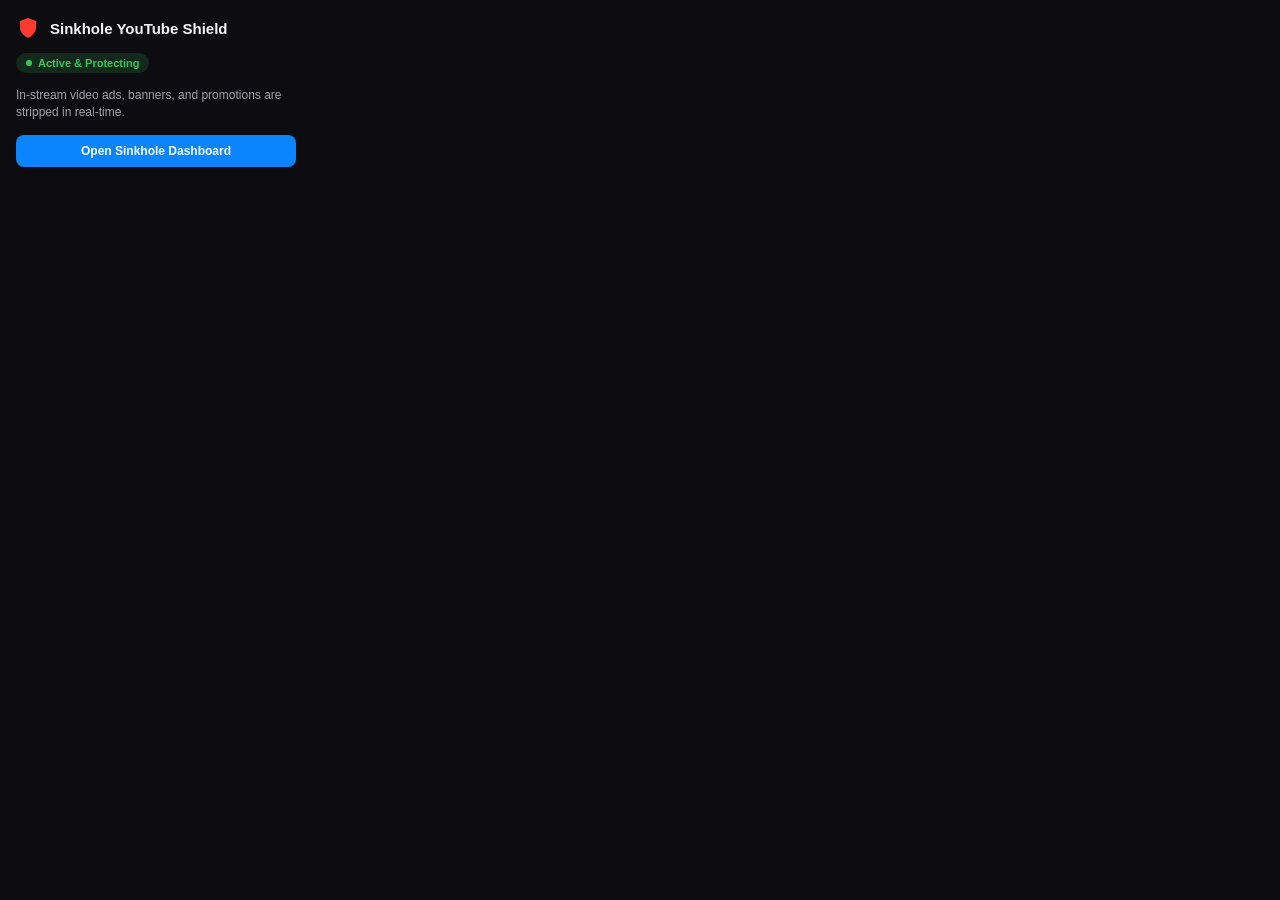
<file: extension/popup.html>
<!DOCTYPE html>
<html>
<head>
  <meta charset="utf-8">
  <style>
    body {
      width: 280px;
      margin: 0;
      padding: 16px;
      font-family: -apple-system, BlinkMacSystemFont, "Segoe UI", Roboto, sans-serif;
      background: #0d0d11;
      color: #f4f4f5;
    }
    .header {
      display: flex;
      align-items: center;
      gap: 10px;
      margin-bottom: 12px;
    }
    .shield-icon {
      width: 24px;
      height: 24px;
      fill: #ff3b30;
    }
    h2 {
      font-size: 15px;
      margin: 0;
      font-weight: 700;
    }
    p {
      font-size: 12px;
      color: #a1a1aa;
      line-height: 1.4;
      margin: 0 0 14px 0;
    }
    .status-badge {
      display: inline-flex;
      align-items: center;
      gap: 6px;
      padding: 4px 10px;
      border-radius: 9999px;
      background: rgba(52, 199, 89, 0.15);
      color: #34c759;
      font-size: 11px;
      font-weight: 600;
      margin-bottom: 14px;
    }
    .dot {
      width: 6px;
      height: 6px;
      background: #34c759;
      border-radius: 50%;
    }
    .btn {
      display: block;
      width: 100%;
      box-sizing: border-box;
      padding: 9px;
      text-align: center;
      text-decoration: none;
      background: #0a84ff;
      color: white;
      border-radius: 8px;
      font-size: 12px;
      font-weight: 600;
    }
  </style>
</head>
<body>
  <div class="header">
    <svg class="shield-icon" viewBox="0 0 24 24"><path d="M12 22s8-4 8-10V5l-8-3-8 3v7c0 6 8 10 8 10z"/></svg>
    <h2>Sinkhole YouTube Shield</h2>
  </div>
  <div class="status-badge">
    <span class="dot"></span> Active & Protecting
  </div>
  <p>In-stream video ads, banners, and promotions are stripped in real-time.</p>
  <a class="btn" href="http://127.0.0.1:3002" target="_blank">Open Sinkhole Dashboard</a>
</body>
</html>
</file>
